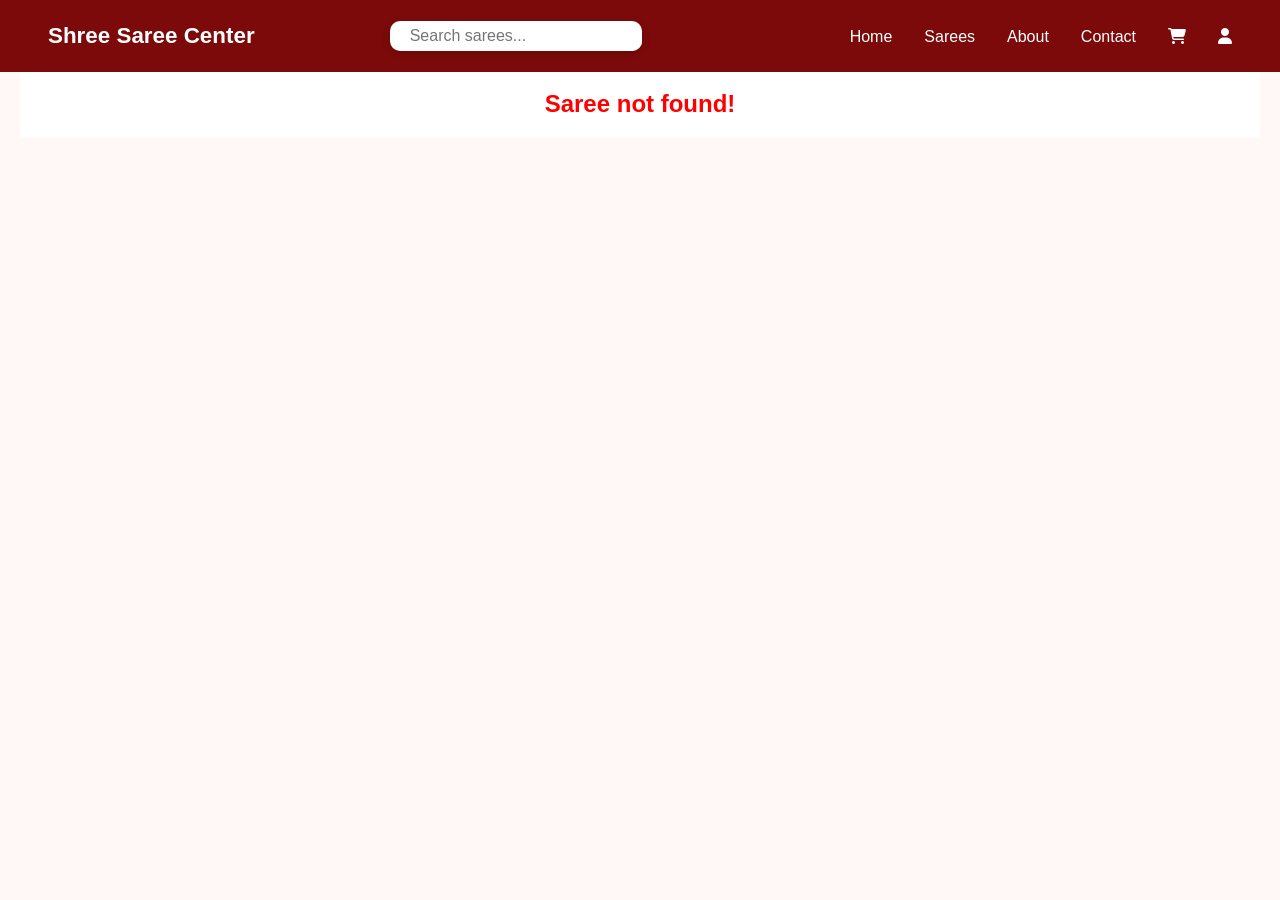
<file: Saree-Shop-main/sari/details.html>
<!DOCTYPE html>
<html lang="en">
<head>
  <meta charset="UTF-8" />
  <title>Saree Details</title>
    <link rel="stylesheet" href="style.css" />
     <link
    rel="stylesheet"
    href="https://cdnjs.cloudflare.com/ajax/libs/font-awesome/6.7.2/css/all.min.css"
    integrity="sha512-Evv84Mr4kqVGRNSgIGL/F/aIDqQb7xQ2vcrdIwxfjThSH8CSR7PBEakCr51Ck+w+/U6swU2Im1vVX0SVk9ABhg=="
    crossorigin="anonymous"
    referrerpolicy="no-referrer"
  />
  <style>
    body { font-family: Arial; background: #fff8f6; padding: 20px; }
   .container {
  max-width: 100%;
  width: 100vw;
  margin: 0;
  padding: 20px 40px;  /* जास्त padding द्या */
  box-sizing: border-box;
  background: #fff;
  margin-top: 50px;
}

    .details-main {
      display: flex;
      gap: 30px;
      align-items: flex-start;
      flex-wrap: wrap;
    }
    .details-main img {
      width: 45%;
      height: 300px;
      border-radius: 8px;
      object-fit: cover;
    }
    .details-info {
      width: 50%;
    }
    .details-info h2 {
      color: maroon;
      margin-top: 0;
    }
    .price {
      font-size: 1.5rem;
      color: maroon;
      font-weight: bold;
      margin: 10px 0;
    }
    .old-price {
      text-decoration: line-through;
      color: gray;
      font-size: 1rem;
      margin-left: 10px;
    }
    button {
      background: maroon;
      color: #fff;
      border: none;
      padding: 10px 15px;
      margin-top: 15px;
      border-radius: 5px;
      font-size: 1rem;
      cursor: pointer;
      transition: background 0.3s ease;
    }
    button:hover {
      background: #a30a0a;
    }
   .other-list {
  display: grid;
  grid-template-columns: repeat(auto-fill, minmax(150px, 1fr)); /* एकाच लाइनमध्ये समान अंतर */
  gap: 20px;
}

.other-item {
  background: #fff0f0;
  padding: 10px 15px;
  border-radius: 8px;
  text-align: center;
  box-shadow: 0 1px 3px rgba(0,0,0,0.1);
  cursor: pointer;
  transition: transform 0.3s ease;
}
.other-item:hover {
  transform: scale(1.05);
}
.other-item img {
  width: 100%;
  height: 150px;
  object-fit: cover;
  border-radius: 5px;
  margin-bottom: 5px;
}
.other-item h4 {
  font-size: 1rem;
  margin-bottom: 5px;
  color: maroon;
}
.other-item .price {
  font-size: 1.1rem;
  color: #333;
}

    
  </style>
</head>
<body>
   <nav class="navbar">
    <div
      class="logo"
      style="
        color: white;
        text-decoration: none;
        font-weight: bold;
        transition: color 0.3s ease, transform 0.3s ease;
        font-size: 1.4rem;
      "
    >
      Shree Saree Center
    </div>
    <div class="search-container">
      <input type="text" placeholder="Search sarees..." class="search-input" />
      <button class="search-button"></button>
    </div>
    <ul class="nav-links">
      <li><a href="index.html">Home</a></li>
      <li><a href="saree.html">Sarees</a></li>
      <li><a href="about.html">About</a></li>
      <li><a href="contact.html">Contact</a></li>
      <li><a href="cart.html"><i class="fa fa-shopping-cart" aria-hidden="true"></i></a></li>
      <!-- Changed this anchor to open modal instead of navigate -->
      <li><a href="javascript:void(0)" id="loginBtn"><i class="fa fa-user" aria-hidden="true"></i></a></li>
    </ul>
  </nav>


<div class="container" id="details-container">
  <h2>Loading...</h2>
</div>

<script>
  // साड्यांचे डेटा (सिंपल उदाहरण, तुझं पूर्ण data इथे paste कर)
   const sareeData = {
    // 1
    paithani: [
      { img: "images/paithani.jpg", name: "Paithani Saree 1" },
      { img: "images/paithani.jpg", name: "Paithani Saree 2" },
      { img: "images/paithani.jpg", name: "Paithani Saree 3" },
      { img: "images/paithani.jpg", name: "Paithani Saree 4" },
      { img: "images/paithani.jpg", name: "Paithani Saree 5" },
      { img: "images/paithani.jpg", name: "Paithani Saree 6" }
    ],
    // 2
    silk: [
      { img: "images/silk.jpg", name: "Silk Saree 1" },
      { img: "images/silk.jpg", name: "Silk Saree 2" },
      { img: "images/silk.jpg", name: "Silk Saree 3" },
      { img: "images/silk.jpg", name: "Silk Saree 4" },
      { img: "images/silk.jpg", name: "Silk Saree 5" },
      { img: "images/silk.jpg", name: "Silk Saree 6" }
    ],
    // 3
    cotton: [
      { img: "images/cotton.jpg", name: "Cotton Saree 1" },
      { img: "images/cotton.jpg", name: "Cotton Saree 2" },
      { img: "images/cotton.jpg", name: "Cotton Saree 3" },
      { img: "images/cotton.jpg", name: "Cotton Saree 4" },
      { img: "images/cotton.jpg", name: "Cotton Saree 5" },
      { img: "images/cotton.jpg", name: "Cotton Saree 6" }
    ],
    // 4
    kanjivaram: [
      { img: "images/kanjivaram.jpg", name: "Kanjivaram Saree 1" },
      { img: "images/kanjivaram.jpg", name: "Kanjivaram Saree 2" },
      { img: "images/kanjivaram.jpg", name: "Kanjivaram Saree 3" },
      { img: "images/kanjivaram.jpg", name: "Kanjivaram Saree 4" },
      { img: "images/kanjivaram.jpg", name: "Kanjivaram Saree 5" },
      { img: "images/kanjivaram.jpg", name: "Kanjivaram Saree 6" }
    ],
    // 5
    banarasi: [
      { img: "images/banarasi.jpg", name: "Banarasi Saree 1" },
      { img: "images/banarasi.jpg", name: "Banarasi Saree 2" },
      { img: "images/banarasi.jpg", name: "Banarasi Saree 3" },
      { img: "images/banarasi.jpg", name: "Banarasi Saree 4" },
      { img: "images/banarasi.jpg", name: "Banarasi Saree 5" },
      { img: "images/banarasi.jpg", name: "Banarasi Saree 6" }
    ],
    // 6
    chiffon: [
      { img: "images/chiffon.jpg", name: "Chiffon Saree 1" },
      { img: "images/chiffon.jpg", name: "Chiffon Saree 2" },
      { img: "images/chiffon.jpg", name: "Chiffon Saree 3" },
      { img: "images/chiffon.jpg", name: "Chiffon Saree 4" },
      { img: "images/chiffon.jpg", name: "Chiffon Saree 5" },
      { img: "images/chiffon.jpg", name: "Chiffon Saree 6" }
    ],
    // 7
     georgette: [
      { img: "images/georgette.jpg", name: "Paithani Saree 1" },
      { img: "images/gergetteo.jpg", name: "Paithani Saree 2" },
      { img: "images/gergetteo.jpg", name: "Paithani Saree 3" },
      { img: "images/gergetteo.jpg", name: "Paithani Saree 4" },
      { img: "images/gergetteo.jpg", name: "Paithani Saree 5" },
      { img: "images/gergetteo.jpg", name: "Paithani Saree 6" }
    ],
    // 8
    crepe: [
      { img: "images/crepe.jpg", name: "Silk Saree 1" },
      { img: "images/crepe.jpg", name: "Silk Saree 2" },
      { img: "images/crepe.jpg", name: "Silk Saree 3" },
      { img: "images/crepe.jpg", name: "Silk Saree 4" },
      { img: "images/crepe.jpg", name: "Silk Saree 5" },
      { img: "images/crepe.jpg", name: "Silk Saree 6" }
    ],
    // 9
    net: [
      { img: "images/net.jpg", name: "Cotton Saree 1" },
      { img: "images/net.jpg", name: "Cotton Saree 2" },
      { img: "images/net.jpg", name: "Cotton Saree 3" },
      { img: "images/net.jpg", name: "Cotton Saree 4" },
      { img: "images/net.jpg", name: "Cotton Saree 5" },
      { img: "images/net.jpg", name: "Cotton Saree 6" }
    ],
    // 10
    linen: [
      { img: "images/linen.jpg", name: "Kanjivaram Saree 1" },
      { img: "images/linen.jpg", name: "Kanjivaram Saree 2" },
      { img: "images/linen.jpg", name: "Kanjivaram Saree 3" },
      { img: "images/linen.jpg", name: "Kanjivaram Saree 4" },
      { img: "images/linen.jpg", name: "Kanjivaram Saree 5" },
      { img: "images/linen.jpg", name: "Kanjivaram Saree 6" }
    ],
    // 11
    designer: [
      { img: "images/designer.jpg", name: "Banarasi Saree 1" },
      { img: "images/designer.jpg", name: "Banarasi Saree 2" },
      { img: "images/designer.jpg", name: "Banarasi Saree 3" },
      { img: "images/designer.jpg", name: "Banarasi Saree 4" },
      { img: "images/designer.jpg", name: "Banarasi Saree 5" },
      { img: "images/designer.jpg", name: "Banarasi Saree 6" }
    ],
    // 12
    party_wear: [
      { img: "images/party_wear.jpg", name: "Chiffon Saree 1" },
      { img: "images/party_wear.jpg", name: "Chiffon Saree 2" },
      { img: "images/party_wear.jpg", name: "Chiffon Saree 3" },
      { img: "images/party_wear.jpg", name: "Chiffon Saree 4" },
      { img: "images/party_wear.jpg", name: "Chiffon Saree 5" },
      { img: "images/party_wear.jpg", name: "Chiffon Saree 6" }
    ],
    // 13
     wedding: [
      { img: "images/wedding.jpg", name: "Paithani Saree 1" },
      { img: "images/wedding.jpg", name: "Paithani Saree 2" },
      { img: "images/wedding.jpg", name: "Paithani Saree 3" },
      { img: "images/wedding.jpg", name: "Paithani Saree 4" },
      { img: "images/wedding.jpg", name: "Paithani Saree 5" },
      { img: "images/wedding.jpg", name: "Paithani Saree 6" }
    ],
    // 14
    printed: [
      { img: "images/printed.jpg", name: "Silk Saree 1" },
      { img: "images/printed.jpg", name: "Silk Saree 2" },
      { img: "images/printed.jpg", name: "Silk Saree 3" },
      { img: "images/printed.jpg", name: "Silk Saree 4" },
      { img: "images/printed.jpg", name: "Silk Saree 5" },
      { img: "images/printed.jpg", name: "Silk Saree 6" }
    ],
    // 15
    embroidery: [
      { img: "images/embroidery.jpg", name: "Cotton Saree 1" },
      { img: "images/embroidery.jpg", name: "Cotton Saree 2" },
      { img: "images/embroidery.jpg", name: "Cotton Saree 3" },
      { img: "images/embroidery.jpg", name: "Cotton Saree 4" },
      { img: "images/embroidery.jpg", name: "Cotton Saree 5" },
      { img: "images/embroidery.jpg", name: "Cotton Saree 6" }
    ],
    // 16
    half_half: [
      { img: "images/halfhalf.jpg", name: "Kanjivaram Saree 1" },
      { img: "images/halfhalf.jpg", name: "Kanjivaram Saree 2" },
      { img: "images/halfhalf.jpg", name: "Kanjivaram Saree 3" },
      { img: "images/halfhalf.jpg", name: "Kanjivaram Saree 4" },
      { img: "images/halfhalf.jpg", name: "Kanjivaram Saree 5" },
      { img: "images/halfhalf.jpg", name: "Kanjivaram Saree 6" }
    ],
    // 17
 bridal: [
      { img: "images/bridal.jpg", name: "Paithani Saree 1" },
      { img: "images/bridal.jpg", name: "Paithani Saree 2" },
      { img: "images/bridal.jpg", name: "Paithani Saree 3" },
      { img: "images/bridal.jpg", name: "Paithani Saree 4" },
      { img: "images/bridal.jpg", name: "Paithani Saree 5" },
      { img: "images/bridal.jpg", name: "Paithani Saree 6" }
    ],
    // 18
    daily_wear: [
      { img: "images/daily.jpg", name: "Silk Saree 1" },
      { img: "images/daily.jpg", name: "Silk Saree 2" },
      { img: "images/daily.jpg", name: "Silk Saree 3" },
      { img: "images/daily.jpg", name: "Silk Saree 4" },
      { img: "images/daily.jpg", name: "Silk Saree 5" },
      { img: "images/daily.jpg", name: "Silk Saree 6" }
    ],
    // 19
    festive: [
      { img: "images/festive.jpg", name: "Cotton Saree 1" },
      { img: "images/festive.jpg", name: "Cotton Saree 2" },
      { img: "images/festive.jpg", name: "Cotton Saree 3" },
      { img: "images/festive.jpg", name: "Cotton Saree 4" },
      { img: "images/festive.jpg", name: "Cotton Saree 5" },
      { img: "images/festive.jpg", name: "Cotton Saree 6" }
    ],
    // 20
    bollywood: [
      { img: "images/bollywood.jpg", name: "Kanjivaram Saree 1" },
      { img: "images/bollywood.jpg", name: "Kanjivaram Saree 2" },
      { img: "images/bollywood.jpg", name: "Kanjivaram Saree 3" },
      { img: "images/bollywood.jpg", name: "Kanjivaram Saree 4" },
      { img: "images/bollywood.jpg", name: "Kanjivaram Saree 5" },
      { img: "images/bollywood.jpg", name: "Kanjivaram Saree 6" }
    ]
   
    // You can add more categories in the same way
  };



  
  // Price random generate करणार function
// Price random generate करणार function
function randomPrice() {
  const price = Math.floor(Math.random() * (6000 - 1500) + 1500);
  const oldPrice = price + Math.floor(Math.random() * 2000 + 500);
  return { price, oldPrice };
}

// सर्व साड्या एकत्र करा, प्रत्येकाला price, oldPrice आणि color द्या
let allSarees = [];
const storedPrices = JSON.parse(localStorage.getItem('sareePrices')) || {};

for (const [type, items] of Object.entries(sareeData)) {
  allSarees = allSarees.concat(items.map(s => {
    const key = `${type}-${s.name}`;
    let prices;

    if (storedPrices[key]) {
      prices = storedPrices[key];  // आधीच store असेल तर तेच घ्या
    } else {
      prices = randomPrice();      // नसेल तर generate करा
      storedPrices[key] = prices;  // store करा
    }

    const colors = ["Red", "Blue", "Green"];
    const color = colors[Math.floor(Math.random() * colors.length)];
    return { ...s, type, color, price: prices.price, oldPrice: prices.oldPrice };
  }));
}

// नवीन rates store करा
localStorage.setItem('sareePrices', JSON.stringify(storedPrices));


  // URL मधून type आणि name parameter घ्या
 const params = new URLSearchParams(window.location.search);
const type = (params.get("type") || "").trim().toLowerCase();
const name = (params.get("name") || "").trim().toLowerCase();

const saree = allSarees.find(
  s => s.type.toLowerCase() === type && s.name.trim().toLowerCase() === name
);

const container = document.getElementById("details-container");

if (saree) {
  const otherSarees = allSarees.filter(s => s.type.toLowerCase() === type && s.name.trim().toLowerCase() !== name);

  container.innerHTML = `
    <div class="details-main">
      <img src="${saree.img}" alt="${saree.name}">
      <div class="details-info">
        <h2>${saree.name}</h2>
        <p class="price">₹${saree.price} <span class="old-price">₹${saree.oldPrice}</span></p>
       <button class="btn" onclick="addToCart('${saree.name}', ${saree.price || 0}, '${saree.img || 'images/default.jpg'}')">Add to Cart</button>

     <button onclick="buyNow('${saree.name}', '${saree.type}', ${saree.price || 0}, '${saree.img || 'images/default.jpg'}')">Buy Now</button>

      </div>
    </div>

    <div class="other-sarees">
      <h3>Other ${type.charAt(0).toUpperCase() + type.slice(1)} Sarees</h3>
      <div class="other-list">
        ${otherSarees.map(s => `
          <div class="other-item" onclick="location.href='details.html?type=${encodeURIComponent(s.type)}&name=${encodeURIComponent(s.name)}'">
            <img src="${s.img}" alt="${s.name}" style="width: 100%; border-radius: 5px; margin-bottom: 5px;">
            <h4>${s.name}</h4>
            <p class="price">₹${s.price}</p>
          </div>
        `).join('')}
      </div>
    </div>
  `;
} else {
  container.innerHTML = "<h2 style='color:red;text-align:center;'>Saree not found!</h2>";
}

function addToCart(name, price, image) {
  price = Number(price) || 0;
  image = image || "images/default.jpg";

  let cart = JSON.parse(localStorage.getItem('cart')) || [];
  let existing = cart.find(item => item.name === name);

  if (existing) {
    existing.qty += 1;
  } else {
    cart.push({ name, price, image, qty: 1 });
  }

  localStorage.setItem('cart', JSON.stringify(cart));
  alert(`${name} added to cart!`);
  window.location.href = "cart.html";
}

function buyNow(name, type, price, image) {
  const selectedItem = [{ 
    name, 
    type, 
    price: Number(price) || 0, 
    image: image || "images/default.jpg", 
    qty: 1 
  }];
  localStorage.setItem("cart", JSON.stringify(selectedItem));
  window.location.href = `process.html?type=${encodeURIComponent(type)}&name=${encodeURIComponent(name)}`;
}




</script>

</body>
</html>
</file>
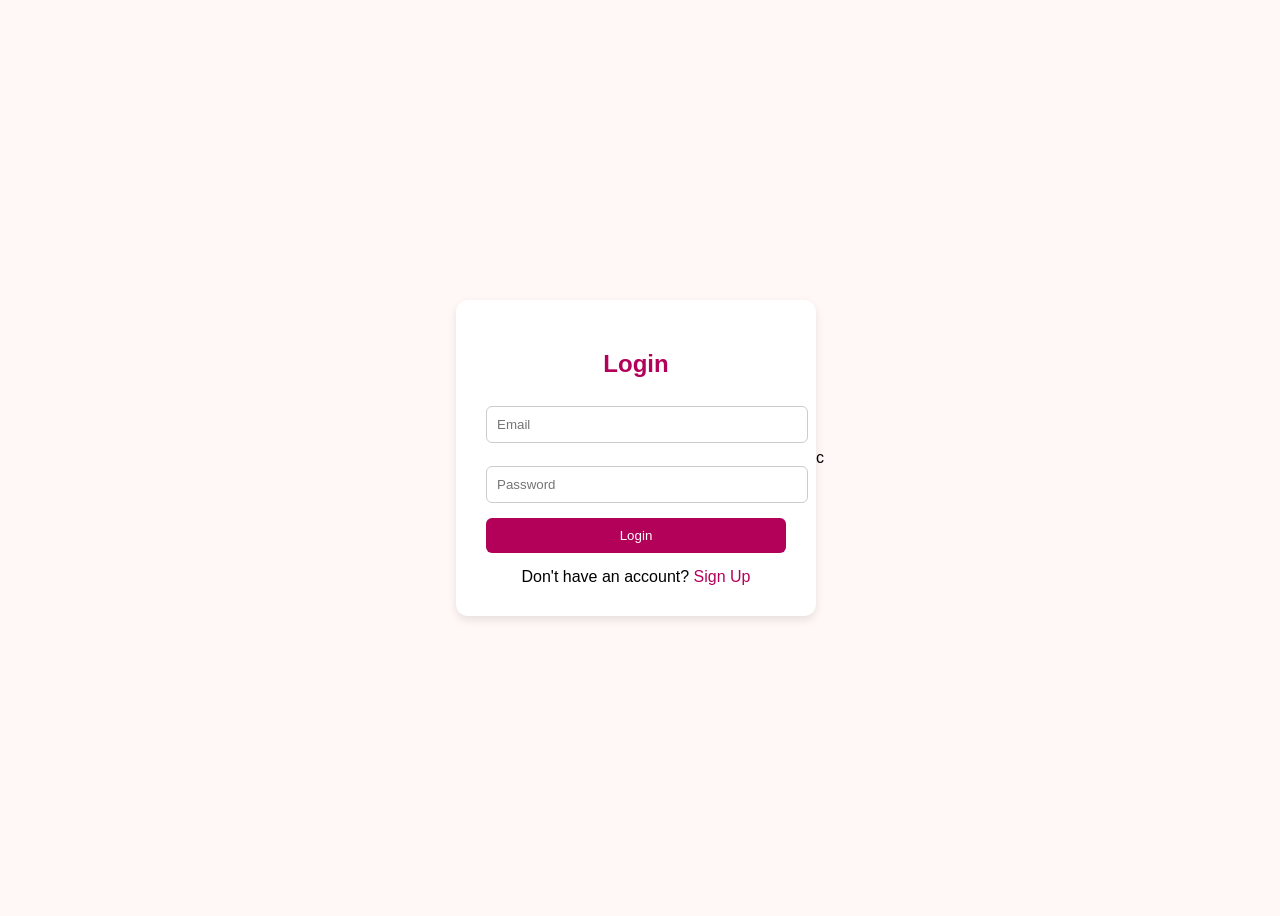
<file: Saree-Shop-main/sari/login.html>
<!DOCTYPE html>
<html lang="en">
<head>
  <meta charset="UTF-8">
  <title>Login - Shree Saree Center</title>
  <meta name="viewport" content="width=device-width, initial-scale=1.0">
  <style>
    body {
      background-color: #fff8f6;
      font-family: Arial, sans-serif;
      display: flex;
      justify-content: center;
      align-items: center;
      height: 100vh;
    }

    .form-container {
      background: #ffffff;
      padding: 30px;
      border-radius: 12px;
      box-shadow: 0 4px 10px rgba(0,0,0,0.1);
      width: 300px;
    }

    h2 {
      text-align: center;
      margin-bottom: 20px;
      color: #b30059;
    }

    input[type="email"],
    input[type="password"] {
      width: 100%;
      padding: 10px;
      margin: 8px 0 15px;
      border: 1px solid #ccc;
      border-radius: 6px;
    }

    button {
      width: 100%;
      padding: 10px;
      background-color: #b30059;
      color: white;
      border: none;
      border-radius: 6px;
      cursor: pointer;
    }

    button:hover {
      background-color: #99004d;
    }

    .signup-link {
      text-align: center;
      margin-top: 15px;
    }

    .signup-link a {
      color: #b30059;
      text-decoration: none;
    }
  </style>
</head>
<body>
  <div class="form-container">
    <h2>Login</h2>
    <form action="index.html" method="POST">
      <input type="email" name="email" placeholder="Email" required />
      <input type="password" name="password" placeholder="Password" required />
      <button type="submit">Login</button>
    </form>
    <div class="signup-link">
      Don't have an account? <a href="signup.html">Sign Up</a>
    </div>
  </div>
</body>
</html>
c
</file>
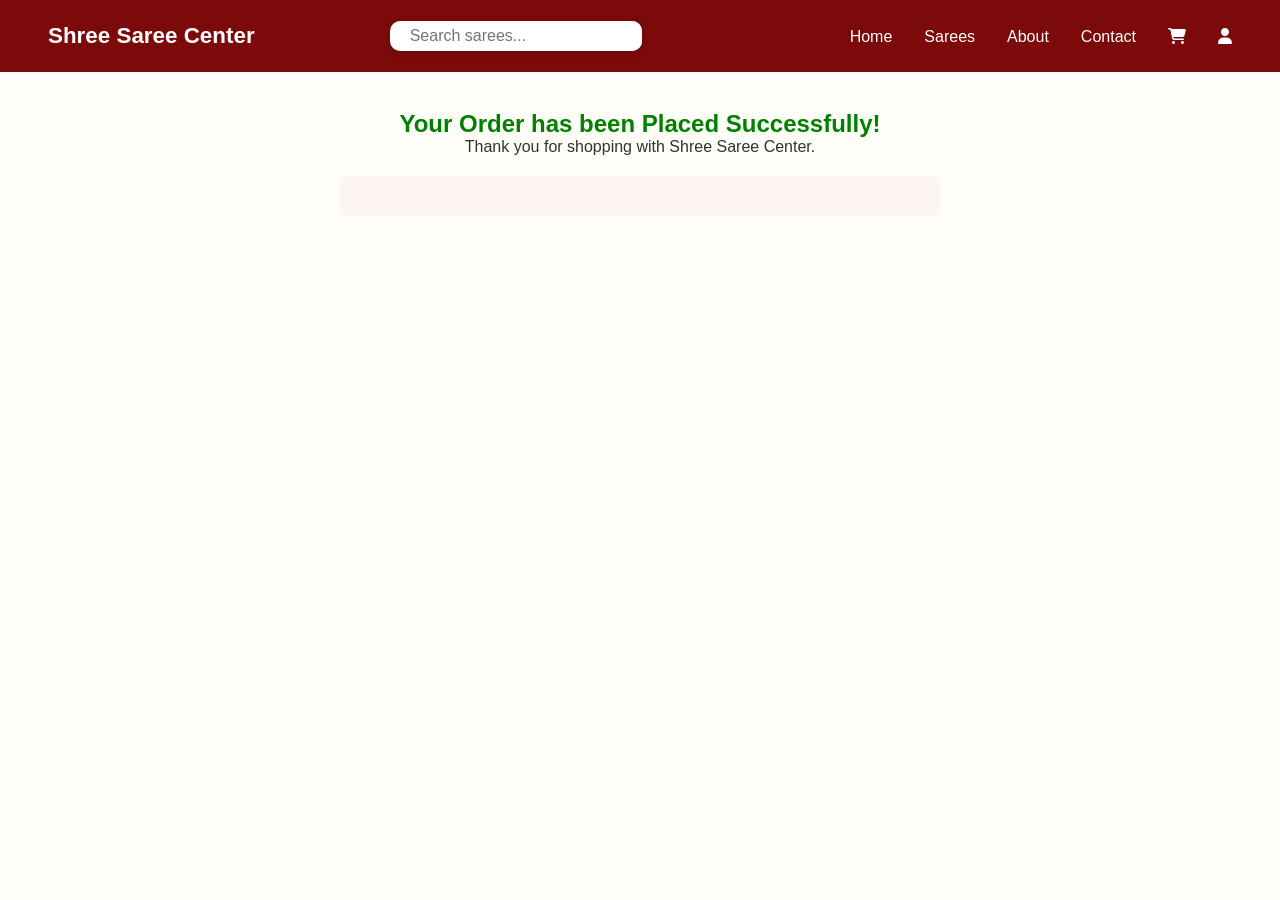
<file: Saree-Shop-main/sari/order-success.html>
<!DOCTYPE html>
<html lang="en">
<head>
  <meta charset="UTF-8">
  <title>Order Placed - Shree Saree Center</title>
    <link
    rel="stylesheet"
    href="https://cdnjs.cloudflare.com/ajax/libs/font-awesome/6.7.2/css/all.min.css"
    integrity="sha512-Evv84Mr4kqVGRNSgIGL/F/aIDqQb7xQ2vcrdIwxfjThSH8CSR7PBEakCr51Ck+w+/U6swU2Im1vVX0SVk9ABhg=="
    crossorigin="anonymous"
    referrerpolicy="no-referrer"
  />
    <link rel="stylesheet" href="style.css" />
  <style>
    
    body { font-family: Arial, sans-serif; background: #fffdf7; text-align: center; padding: 50px; }
    h2 { color: green; margin-top: 60px; }
    .details { margin-top: 20px; background: #fdf4f4; padding: 20px; border-radius: 8px; max-width: 600px; margin-left:auto; margin-right:auto; text-align: left; }
    .item { display: flex; align-items: center; gap: 10px; margin-bottom: 10px; }
    .item img { width: 60px; height: auto; border-radius: 5px; }
    .total { text-align: right; font-size: 18px; font-weight: bold; margin-top: 15px; }
  </style>
</head>
<body>

    <nav class="navbar">
  <div class="logo" style="  color: white;
  text-decoration: none;
  font-weight: bold;
  transition: color 0.3s ease, transform 0.3s ease; /* smooth transition */
  font-size: 1.4rem;">Shree Saree Center</div>
  <div class="search-container">
    <input type="text" placeholder="Search sarees..." class="search-input">
    <button class="search-button"></button>
  </div>
  <ul class="nav-links">
    <li><a href="index.html">Home</a></li>
    <li><a href="saree.html">Sarees</a></li>
    <li><a href="about.html">About</a></li>
    <li><a href="contact.html">Contact</a></li>
   <li><a href="cart.html"><i class="fa fa-shopping-cart" aria-hidden="true"></i></a></li>
    <li><a href=""><i class="fa fa-user" aria-hidden="true"></i></a></li>
  </ul>
</nav>

<h2> Your Order has been Placed Successfully!</h2>
<p>Thank you for shopping with Shree Saree Center.</p>

<div class="details" id="orderDetails"></div>

<script>
  const order = JSON.parse(localStorage.getItem('orderData'));
  if(order){
    // Calculate total
    let total = 0;
    const itemsHTML = order.cart.map(item => {
      const itemTotal = item.price * item.qty;
      total += itemTotal;
      return `
        <div class="item">
          <img src="${item.image || 'images/default.jpg'}" alt="${item.name}">
          <div>
            <p><strong>${item.name}</strong></p>
            <p>₹${item.price} (QTY${item.qty}) = ₹${itemTotal}</p>
          </div>
        </div>
      `;
    }).join('');

    document.getElementById('orderDetails').innerHTML = `
      <h3>Order Summary</h3>
      <p><strong>Name:</strong> ${order.name}</p>
      <p><strong>Mobile:</strong> ${order.mobile}</p>
      <p><strong>Address:</strong> ${order.address}</p>
      <p><strong>Payment Method:</strong> ${order.payment}</p>
      <h4>Items:</h4>
      ${itemsHTML}
      <p class="total">Total: ₹${total}</p>
    `;
    localStorage.removeItem('cart'); // Clear cart
  }
</script>

</body>
</html>
</file>
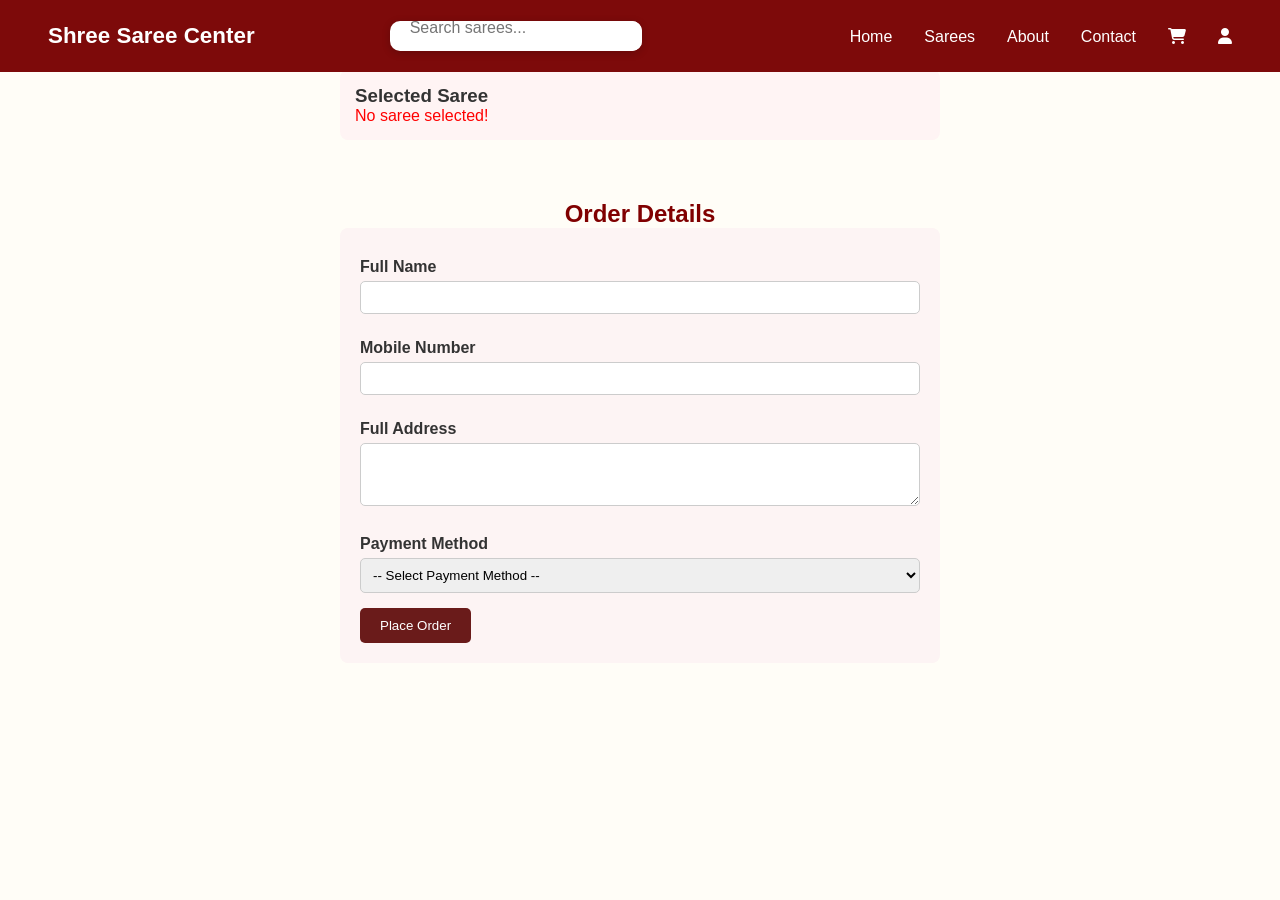
<file: Saree-Shop-main/sari/process.html>
<!DOCTYPE html>
<html lang="en">
<head>
  <meta charset="UTF-8">
  <title>Order Process - Shree Saree Center</title>
    <link
    rel="stylesheet"
    href="https://cdnjs.cloudflare.com/ajax/libs/font-awesome/6.7.2/css/all.min.css"
    integrity="sha512-Evv84Mr4kqVGRNSgIGL/F/aIDqQb7xQ2vcrdIwxfjThSH8CSR7PBEakCr51Ck+w+/U6swU2Im1vVX0SVk9ABhg=="
    crossorigin="anonymous"
    referrerpolicy="no-referrer"
  />
    <link rel="stylesheet" href="style.css" />
  <style>
    body { font-family: Arial, sans-serif; background: #fffdf7; padding: 20px; }
    h2 { color: maroon; text-align: center;  margin-top: 60px; }
    form { max-width: 600px; margin: 0 auto; background: #fdf4f4; padding: 20px; border-radius: 8px;  }
    label { display: block; margin: 10px 0 5px; font-weight: bold; }
    input, textarea, select { width: 100%; padding: 8px; margin-bottom: 15px; border: 1px solid #ccc; border-radius: 5px; }
    button { background: #6A1B1A; color: white; padding: 10px 20px; border: none; border-radius: 5px; cursor: pointer; }
    button:hover { background: #800000; }
  </style>
</head>
<body>

    <nav class="navbar">
  <div class="logo" style="  color: white;
  text-decoration: none;
  font-weight: bold;
  transition: color 0.3s ease, transform 0.3s ease; /* smooth transition */
  font-size: 1.4rem;">Shree Saree Center</div>
  <div class="search-container">
    <input type="text" placeholder="Search sarees..." class="search-input">
    <button class="search-button"></button>
  </div>
  <ul class="nav-links">
    <li><a href="index.html">Home</a></li>
    <li><a href="saree.html">Sarees</a></li>
    <li><a href="about.html">About</a></li>
    <li><a href="contact.html">Contact</a></li>
   <li><a href="cart.html"><i class="fa fa-shopping-cart" aria-hidden="true"></i></a></li>
    <li><a href=""><i class="fa fa-user" aria-hidden="true"></i></a></li>
  </ul>
</nav>
<div id="selectedSaree" style="max-width:600px;margin:20px auto;background:#fff4f4;padding:15px;border-radius:8px; margin-top: 50px;">
  <h3>Selected Saree</h3>
  <div id="sareeDetails"></div>
</div>

<h2>Order Details</h2>
<form id="orderForm">
  <label for="name">Full Name</label>
  <input type="text" id="name" required>

  <label for="mobile">Mobile Number</label>
  <input type="tel" id="mobile" required>

  <label for="address">Full Address</label>
  <textarea id="address" rows="3" required></textarea>

  <label for="payment">Payment Method</label>
  <select id="payment" required>
    <option value="">-- Select Payment Method --</option>
    <option value="COD">Cash on Delivery</option>
    <option value="Online">Online Payment</option>
  </select>

  <button type="submit">Place Order</button>
</form>

<script>
  document.getElementById('orderForm').addEventListener('submit', function(e) {
    e.preventDefault();

    // Customer details
    const name = document.getElementById('name').value;
    const mobile = document.getElementById('mobile').value;
    const address = document.getElementById('address').value;
    const payment = document.getElementById('payment').value;

    // Cart data
    const cart = JSON.parse(localStorage.getItem('cart')) || [];

    if(cart.length === 0) {
      alert("Your cart is empty!");
      return;
    }

    // Save order data
    const orderData = { name, mobile, address, payment, cart };
    localStorage.setItem('orderData', JSON.stringify(orderData));

    // Go to confirmation page
    window.location.href = "order-success.html";
  });
  // पेज लोड झाल्यावर निवडलेली साडी दाखव
const cart = JSON.parse(localStorage.getItem('cart')) || [];
if(cart.length > 0){
  document.getElementById('sareeDetails').innerHTML = `
    <img src="${cart[0].image}" style="width:150px;border-radius:8px;margin-bottom:10px;">
    <p><b>${cart[0].name}</b></p>
    <p>Price: ₹${cart[0].price}</p>
  `;
} else {
  document.getElementById('sareeDetails').innerHTML = `<p style="color:red;">No saree selected!</p>`;
}

</script>

</body>
</html>
</file>
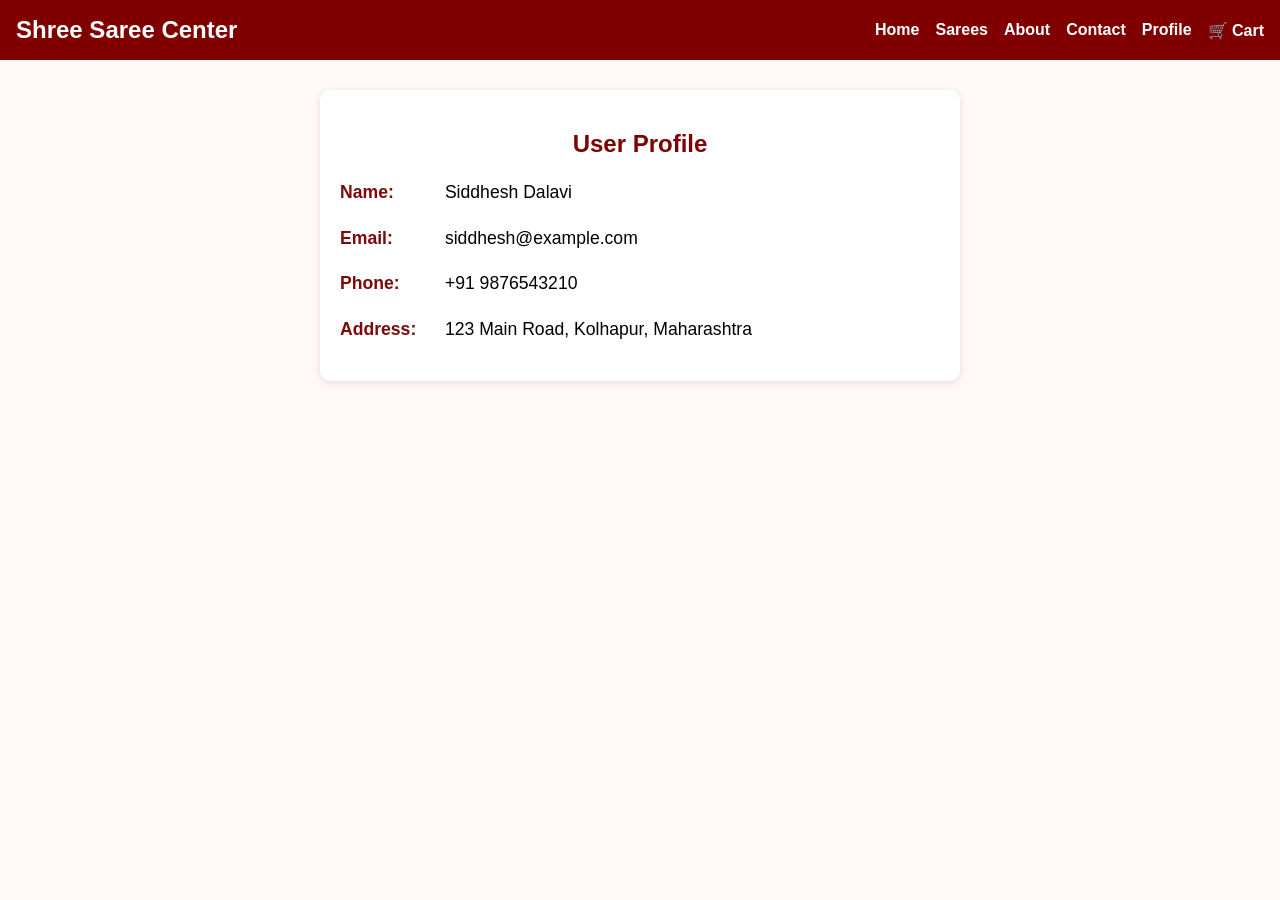
<file: Saree-Shop-main/sari/profile.html>
<!DOCTYPE html>
<html lang="en">
<head>
  <meta charset="UTF-8" />
  <title>User Profile - Shree Saree Center</title>
  <style>
    body {font-family: Arial, sans-serif; margin: 0; padding: 0; background: #fff8f6;}
    .navbar {
      background-color: maroon;
      color: white;
      padding: 1rem;
      display: flex;
      justify-content: space-between;
      align-items: center;
      position: sticky;
      top: 0;
      z-index: 100;
    }
    .navbar .logo {font-size: 1.5rem; font-weight: bold;}
    .navbar ul {
      list-style: none;
      display: flex;
      gap: 1rem;
      margin: 0;
      padding: 0;
    }
    .navbar ul li a {
      color: white;
      text-decoration: none;
      font-weight: bold;
      cursor: pointer;
    }
    .profile-container {
      max-width: 600px;
      margin: 30px auto;
      background: white;
      padding: 20px;
      border-radius: 10px;
      box-shadow: 0 2px 8px rgba(0,0,0,0.1);
    }
    .profile-container h2 {
      margin-bottom: 20px;
      color: maroon;
      text-align: center;
    }
    .profile-info {
      font-size: 1.1rem;
      line-height: 1.6;
    }
    .profile-info label {
      font-weight: bold;
      display: inline-block;
      width: 100px;
      color: #7D0A0A;
    }
  </style>
</head>
<body>

  <nav class="navbar">
    <div class="logo">Shree Saree Center</div>
    <ul>
      <li><a href="index.html">Home</a></li>
      <li><a href="saree.html">Sarees</a></li>
      <li><a href="about.html">About</a></li>
      <li><a href="contact.html">Contact</a></li>
      <li><a href="profile.html">Profile</a></li>
      <li><a href="cart.html">🛒 Cart</a></li>
    </ul>
  </nav>

  <div class="profile-container">
    <h2>User Profile</h2>
    <div class="profile-info">
      <p><label>Name:</label> Siddhesh Dalavi</p>
      <p><label>Email:</label> siddhesh@example.com</p>
      <p><label>Phone:</label> +91 9876543210</p>
      <p><label>Address:</label> 123 Main Road, Kolhapur, Maharashtra</p>
    </div>
  </div>

</body>
</html>
</file>
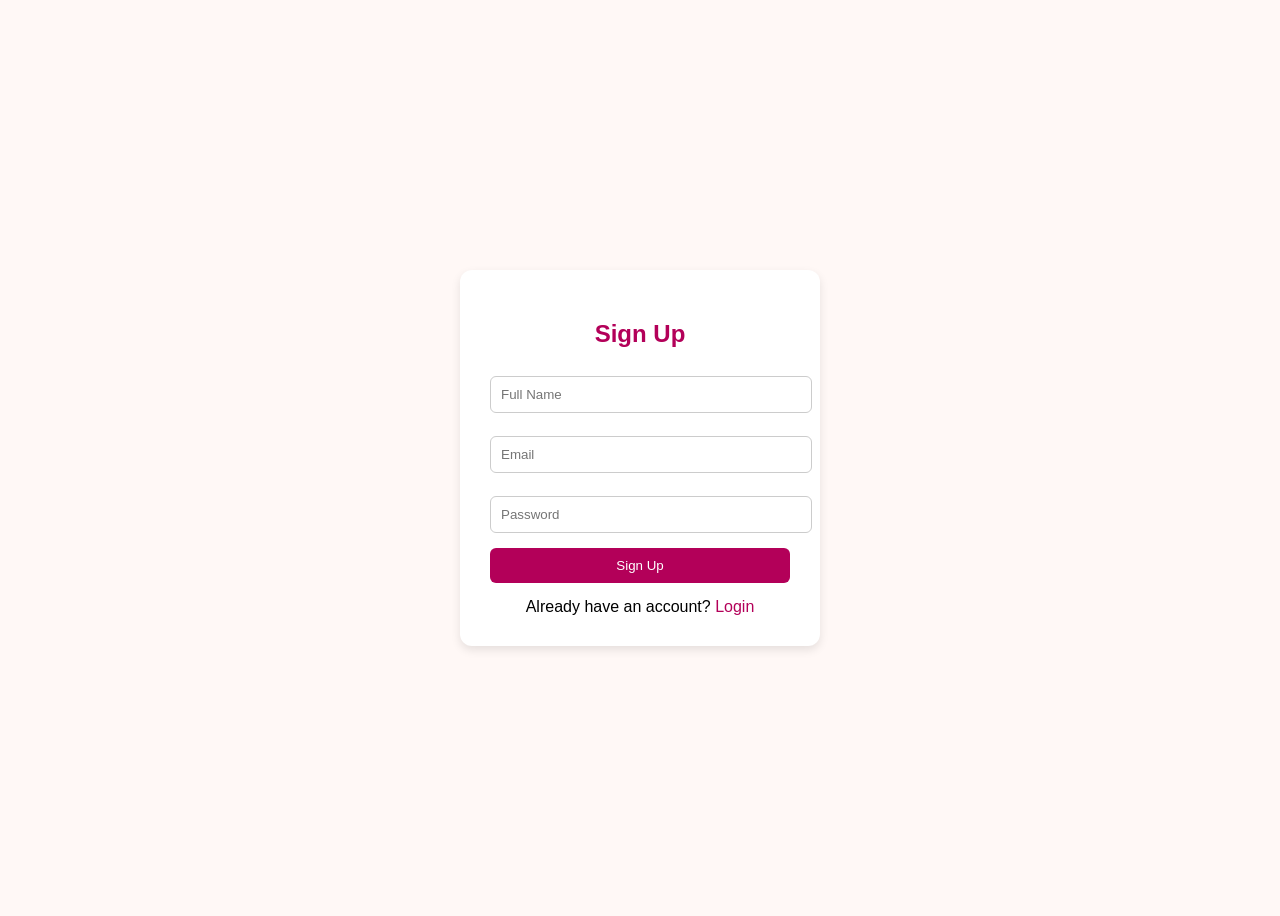
<file: Saree-Shop-main/sari/signup.html>
<!DOCTYPE html>
<html lang="en">
<head>
  <meta charset="UTF-8">
  <title>Sign Up - Shree Saree Center</title>
  <meta name="viewport" content="width=device-width, initial-scale=1.0">
  <style>
    body {
      background-color: #fff8f6;
      font-family: Arial, sans-serif;
      display: flex;
      justify-content: center;
      align-items: center;
      height: 100vh;
    }

    .form-container {
      background: #ffffff;
      padding: 30px;
      border-radius: 12px;
      box-shadow: 0 4px 10px rgba(0,0,0,0.1);
      width: 300px;
    }

    h2 {
      text-align: center;
      margin-bottom: 20px;
      color: #b30059;
    }

    input[type="text"],
    input[type="email"],
    input[type="password"] {
      width: 100%;
      padding: 10px;
      margin: 8px 0 15px;
      border: 1px solid #ccc;
      border-radius: 6px;
    }

    button {
      width: 100%;
      padding: 10px;
      background-color: #b30059;
      color: white;
      border: none;
      border-radius: 6px;
      cursor: pointer;
    }

    button:hover {
      background-color: #99004d;
    }

    .login-link {
      text-align: center;
      margin-top: 15px;
    }

    .login-link a {
      color: #b30059;
      text-decoration: none;
    }
  </style>
</head>
<body>
  <div class="form-container">
    <h2>Sign Up</h2>
    <form action="index.html" method="POST">
      <input type="text" name="name" placeholder="Full Name" required />
      <input type="email" name="email" placeholder="Email" required />
      <input type="password" name="password" placeholder="Password" required />
      <button type="submit">Sign Up</button>
    </form>
    <div class="login-link">
      Already have an account? <a href="login.html">Login</a>
    </div>
  </div>
</body>
</html>
</file>
<file: Saree-Shop-main/sari/style.css>
* {
  margin: 0;
  padding: 0;
  box-sizing: border-box;
  font-family: 'Segoe UI', sans-serif;
}

body {
  background: #fffdf7;
  color: #333;
}

/* login-signup */
.modal {
  display: none; /* Hidden by default */
  position: fixed; 
  z-index: 9999; 
  left: 0;
  top: 0;
  width: 100%; 
  height: 100%; 
  overflow: auto; 
  background-color: rgba(0,0,0,0.5); /* Black w/ opacity */
}

.modal-content {
  background-color: #fff;
  margin: 10% auto; 
  padding: 20px;
  border-radius: 8px;
  width: 320px;
  box-shadow: 0 4px 12px rgba(0,0,0,0.25);
  text-align: center;
  position: relative;
}

.close {
  position: absolute;
  top: 8px;
  right: 12px;
  color: #888;
  font-size: 24px;
  font-weight: bold;
  cursor: pointer;
}

.close:hover {
  color: #444;
}

.modal input {
  width: 90%;
  padding: 10px;
  margin: 8px 0;
  border-radius: 5px;
  border: 1px solid #ccc;
}

.modal button {
  background-color: #7D0A0A;
  color: white;
  border: none;
  padding: 10px 20px;
  margin-top: 12px;
  border-radius: 5px;
  cursor: pointer;
  font-weight: 600;
}

.modal button:hover {
  background-color: #a31b1b;
}

.modal a {
  color: #7D0A0A;
  cursor: pointer;
  text-decoration: underline;
}

/* Navbar */
.navbar {
     position: fixed;    
  top: 0;             
  left: 0;            
  width: 100%;      
  z-index: 1000;
  background: 	#7D0A0A;
  color: white;
  padding: 1.3rem 3rem;  /* padding thoda mota */
  display: flex;
  justify-content: space-between;
  align-items: center;
  font-size: 1.2rem;  /* font size motha */
}

.nav-links {
  list-style: none;
  display: flex;
  gap: 2rem;  /* gap thoda mota */
}

.nav-links li a {
  color: white;
  text-decoration: none;
  /* font-weight: bold; */
  transition: color 0.3s ease, transform 0.3s ease; /* smooth transition */
  font-size: 1rem; /* thoda mota font link sathi */
}

/* Hover effect */
.nav-links li a:hover {
  color: #ffd700;  /* hover vr gold color */
  transform: scale(1.1);  /* thoda zoom */
}

.nav-links li a:hover {
  color: #ffd700; /* gold highlight on hover */
}


/* Hero Section */
.hero-section {
  height: 90vh;
  background-size: cover;
  background-position: center;
  transition: background-image 1s ease-in-out;
}

.hero-text {
  text-align: center;
  background: rgba(0, 0, 0, 0.5);
  padding: 30px;
  border-radius: 10px;
}
.hero-text h1 {
  color: white;
  font-size: 3rem;
}
.hero-text p {
  color: #ffe;
  font-size: 1.2rem;
}

/* Saree Section */


.saree-section {
  padding: 40px 20px;
  background-color: #fff4f4; /* soft ethnic pink */
  text-align: center;
}

.saree-section h2 {
  font-size: 32px;
  margin-bottom: 30px;
  color:#7D0A0A; /* deep wine/maroon - suits saree theme */
  position: relative;
  font-weight: bold;
}

.saree-section h2::after {
  content: '';
  display: block;
  width: 80px;
  height: 4px;
  background: #D4AF37; /* gold underline */
  margin: 10px auto 0;
  border-radius: 2px;
}

.saree-grid {
  display: flex;
  flex-wrap: wrap;
  gap: 20px;
  justify-content: center;
}

.saree-card {
  width: 200px;
  text-decoration: none;
  border: 1px solid #ddd;
  border-radius: 12px;
  overflow: hidden;
  background: #fff;
  transition: transform 0.3s ease, box-shadow 0.3s ease;
}

.saree-card:hover {
  transform: scale(1.05); /* Better interaction */
  box-shadow: 0 6px 16px rgba(0,0,0,0.2);
}

.saree-card img {
  width: 100%;
  height: 250px;
  object-fit: cover;
}

.saree-card p {
  margin: 10px 0;
  color: #4B0082; /* Royal purple - vibrant yet traditional */
  font-weight: bold;
  font-size: 17px;
}


/*why choose us*/
.why-choose-us {
  background-color: #fff0f5; /* Light Pink – साडी थीमसाठी graceful background */
  padding: 60px 20px;
  text-align: center;
}

.why-choose-us h2 {
  font-size: 32px;
  margin-bottom: 40px;
  color: maroon; /* Deep Pink Heading */
}


.reasons {
  display: flex;
  flex-wrap: wrap;
  justify-content: center;
  gap: 30px;
}

.reason {
  width: 250px;
  padding: 20px;
  background-color: #ffffff;
  border-radius: 12px;
  box-shadow: 0 4px 12px rgba(0,0,0,0.1);
  transition: transform 0.3s ease, box-shadow 0.3s ease;
}

.reason:hover {
  transform: translateY(-5px);
  box-shadow: 0 6px 15px rgba(0,0,0,0.2);
}

.reason img {
  width: 100%;
  height: 180px;
  object-fit: cover;
  border-radius: 8px;
  margin-bottom: 15px;
}

.reason h3 {
  font-size: 18px;
  color: #880e4f;
  margin-bottom: 10px;
}

.reason p {
  font-size: 14px;
  color: #555;
}


/* insta gallery */
.insta-gallery {
  padding: 4rem 2rem;
  /* background-color: #fff7f7; */
  text-align: center;
}

.insta-gallery h2 {
  font-size: 2rem;
  color: maroon;
  margin-bottom: 2rem;
}

.gallery {
  display: grid;
  grid-template-columns: repeat(auto-fit, minmax(180px, 1fr));
  gap: 1rem;
  max-width: 1100px;
  margin: 0 auto;
}

.gallery img {
  width: 100%;
  border-radius: 10px;
  transition: transform 0.3s ease, box-shadow 0.3s ease;
  cursor: pointer;
}

.gallery img:hover {
  transform: scale(1.05);
  box-shadow: 0 4px 12px rgba(0, 0, 0, 0.2);
}


/* Footer */
.footer {
  background: #222;
  color: white;
  padding: 20px;
  text-align: center;
}
.footer h3 {
  margin-bottom: 10px;
}
.footer p {
  font-size: 18px;
}

/* wp button */
.whatsapp-float {
  position: fixed;
  bottom: 20px;
  right: 20px;
  z-index: 1000;
  background-color: #25D366;
  border-radius: 50%;
  padding: 10px;
  box-shadow: 0 4px 8px rgba(0,0,0,0.3);
  transition: transform 0.3s ease;
}

.whatsapp-float img {
  width: 40px;
  height: 40px;
}

.whatsapp-float:hover {
  transform: scale(1.1);
}



.slider-wrapper {
      position: relative;
      display: flex;
      align-items: center;
      overflow: hidden;
      padding: 10px;
    }

    .slider {
      display: flex;
      gap: 20px;
      overflow-x: auto;
      scroll-behavior: smooth;
      
    }
    .saree-section h2 {
  font-size: 32px;
  margin-bottom: 30px;
  color: #6A1B1A; /* deep wine/maroon - suits saree theme */
  position: relative;
  font-weight: bold;
  text-align: center;
}

.saree-section h2::after {
  content: '';
  display: block;
  width: 80px;
  height: 4px;
  background: #D4AF37; /* gold underline */
  margin: 10px auto 0;
  border-radius: 2px;
}

    .saree-card {
      flex: 0 0 auto;
      width: 300px;
      border: 1px solid #ddd;
      text-align: center;
      border-radius: 8px;
      overflow: hidden;
      background-color: #fff;
      box-shadow: 0 0 8px rgba(0, 0, 0, 0.1);
      transition: transform 0.3s;
      text-decoration: none;
      color: #333;
    }

    .saree-card:hover {
      transform: scale(1.05);
    }

    .saree-card img {
      width: 100%;
      height: 350px;
      object-fit: cover;
      padding: 10px;
    }

    .slide-btn {
      position: absolute;
      top: 50%;
      transform: translateY(-50%);
      background: maroon;
      color: white;
      border: none;
      font-size: 22px;
      cursor: pointer;
      padding: 10px 14px;
      z-index: 2;
      border-radius: 50%;
      width: 50px;
    }

    .slide-btn.left {
      left: 5px;
    }

    .slide-btn.right {
      right: 5px;
    }

    @media (max-width: 768px) {
      .saree-card {
        width: 160px;
      }

      .saree-card img {
        height: 180px;
      }
    }

    /* search-bar */

.search-container {
  display: flex;
  justify-content: center;
  align-items: center;
  background-color: #ffffff; /* Pure white background */
  border-radius: 10px;
  overflow: hidden;
  box-shadow: 0 2px 8px rgba(0, 0, 0, 0.2);
  margin-left: auto;
  margin-right: 13rem;
  height: 30px;
  
}

.search-container input::placeholder{
  width: 100%;
}

/* Input box */
.search-input {
  border: none;
  padding: 0 20px;
  font-size: 1rem;
  height: 100%;
  width: 220px;
  outline: none;
  color: #333;
  background-color: transparent;
}

/* Search button */
.search-button {
  background-color: #ffffff;
  color: #6A1B1A; /* Matches navbar color */
  border: none;
  padding: 0 16px;
  font-size: 1.2rem;
  cursor: pointer;
  transition: background-color 0.3s ease, transform 0.2s ease;
  height: 100%;
}

.search-button:hover {
  background-color: #f4f4f4;
  transform: scale(1.05);
}

.why-us-section {
  background-color: #fdf1ec;
  padding: 60px 20px;
  text-align: center;
  
}

.why-us-section h2 {
  font-size: 2em;
  margin-bottom: 40px;
  color: maroon;
}

.why-us-grid {
  display: grid;
  grid-template-columns: repeat(auto-fit, minmax(220px, 1fr));
  gap: 30px;
  max-width: 1200px;
  margin: 0 auto;
}

.why-card {
  background: white;
  border-radius: 15px;
  padding: 25px;
  box-shadow: 0 0 15px rgba(0,0,0,0.1);
  transition: transform 0.3s ease;
}

.why-card:hover {
  transform: translateY(-5px);
}

.why-card img {
  width: 70px;
  height: 70px;
  margin-bottom: 20px;
}

.why-card h3 {
  font-size: 1.2em;
  color: #d82464;
  margin-bottom: 10px;
}

.why-card p {
  color: #555;
  font-size: 0.95em;
}

/* cart */


#offers div > div {
  width: 250px;
  background: white;
  padding: 15px;
  border-radius: 12px;
  box-shadow: 0 4px 12px rgba(0,0,0,0.1);
  text-align: center;
  transition: transform 0.3s ease, box-shadow 0.3s ease;
  cursor: pointer;
}
#offers div > div:hover {
  transform: scale(1.05);
  box-shadow: 0 8px 20px rgba(0,0,0,0.2);
}
#offers div > div img {
  width: 100%;
  height: 200px;
  object-fit: cover;
  border-radius: 8px;
  transition: transform 0.4s ease;
}
#offers div > div:hover img {
  transform: scale(1.1);
}
.buy-btn {
  background: #6A1B1A;
  color: white;
  padding: 10px 15px;
  border: none;
  border-radius: 6px;
  font-weight: bold;
  cursor: pointer;
  transition: background 0.3s ease;
}
.buy-btn:hover {
  background: #a32020;
}
#offers div > div {
  opacity: 0;
  transform: translateY(20px);
  animation: fadeUp 0.6s ease forwards;
}
@keyframes fadeUp {
  to {
    opacity: 1;
    transform: translateY(0);
  }
}
</file>
